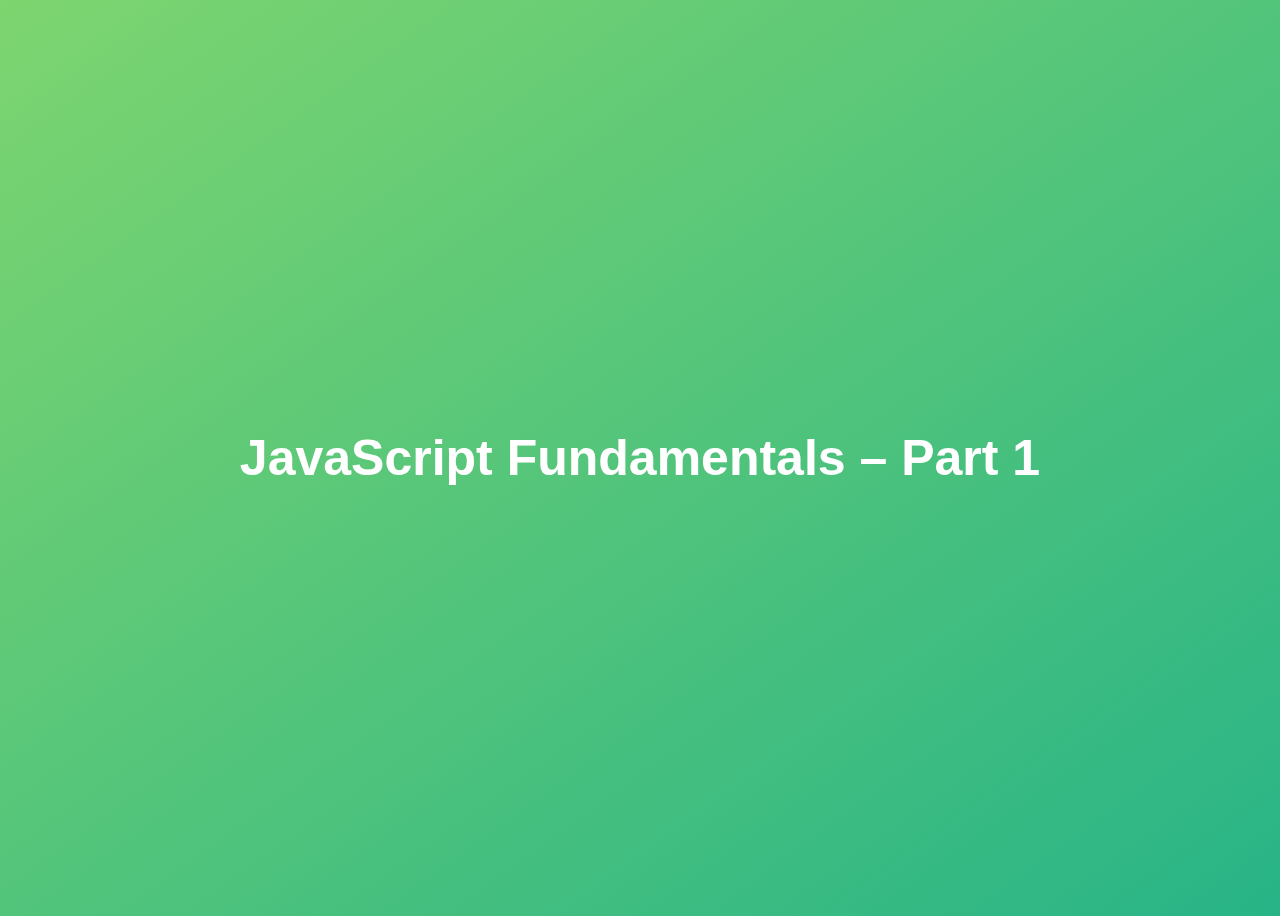
<file: 01_javascript_fundamentals_part_1/index.html>
<!DOCTYPE html>
<html lang="en">
  <head>
    <meta charset="UTF-8" />
    <meta name="viewport" content="width=device-width, initial-scale=1.0" />
    <meta http-equiv="X-UA-Compatible" content="ie=edge" />
    <title>JavaScript Fundamentals – Part 1</title>
    <style>
      body {
        height: 100vh;
        display: flex;
        align-items: center;
        background: linear-gradient(to top left, #28b487, #7dd56f);
      }
      h1 {
        font-family: sans-serif;
        font-size: 50px;
        line-height: 1.3;
        width: 100%;
        padding: 30px;
        text-align: center;
        color: white;
      }
    </style>
  </head>
  <body>
    <h1>JavaScript Fundamentals – Part 1</h1>
    <!--<script src="script.js"></script>-->
    <!--<script src="script2.js"></script>-->
    <!--<script src="script3.js"></script>-->
    <!--<script src="assignments.js"></script>-->
    <!--<script src="coding_challenge_1.js"></script>-->
    <!--<script src="coding_challenge_2.js"></script>-->
    <!--<script src="coding_challenge_3.js"></script>-->
    <script src="coding_challenge_4.js"></script>
  </body>
</html>
</file>
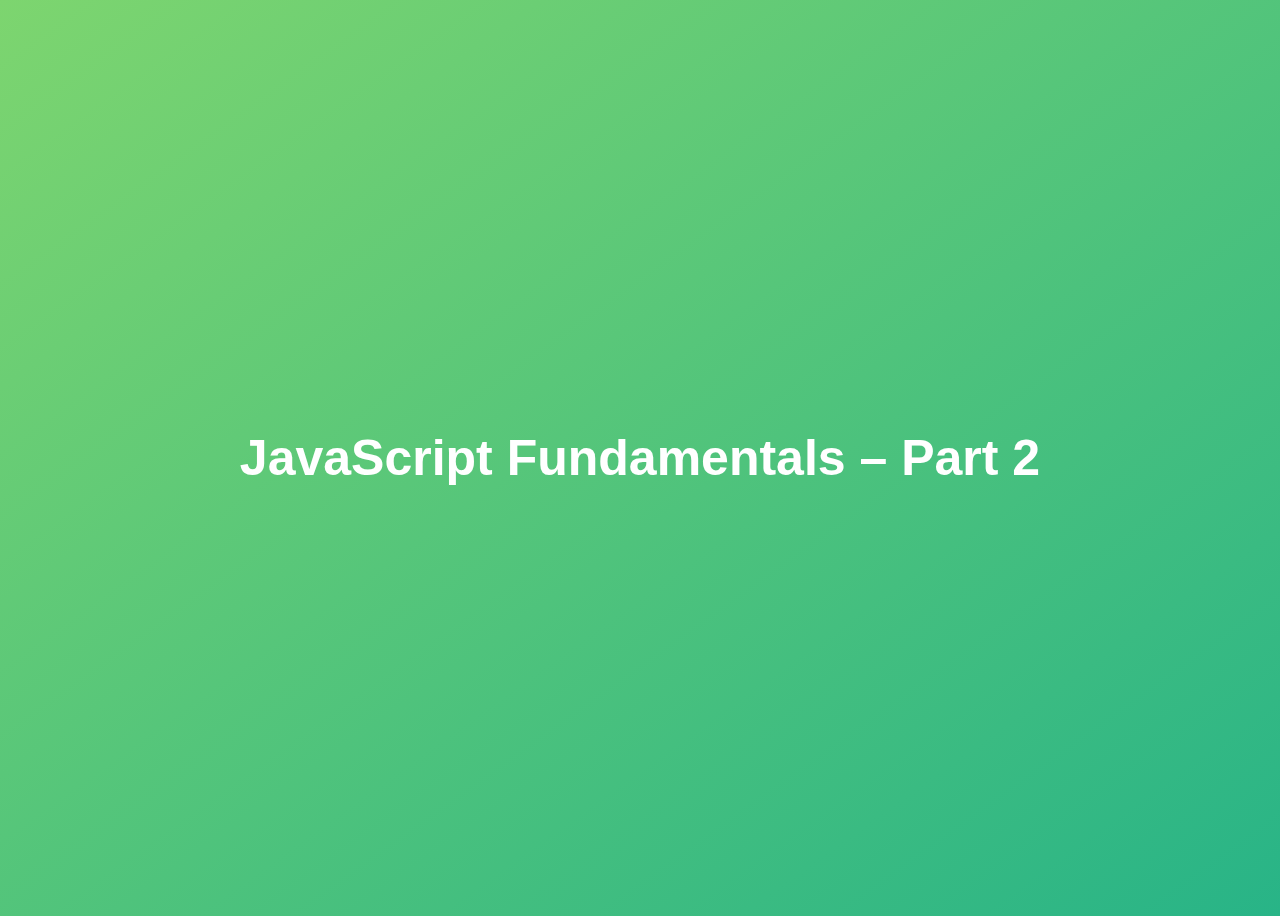
<file: 02_javascript_fundamentals_part_2/index.html>
<!DOCTYPE html>
<html lang="en">
  <head>
    <meta charset="UTF-8" />
    <meta name="viewport" content="width=device-width, initial-scale=1.0" />
    <meta http-equiv="X-UA-Compatible" content="ie=edge" />
    <title>JavaScript Fundamentals – Part 2</title>
    <style>
      body {
        height: 100vh;
        display: flex;
        align-items: center;
        background: linear-gradient(to top left, #28b487, #7dd56f);
      }
      h1 {
        font-family: sans-serif;
        font-size: 50px;
        line-height: 1.3;
        width: 100%;
        padding: 30px;
        text-align: center;
        color: white;
      }
    </style>
  </head>
  <body>
    <h1>JavaScript Fundamentals – Part 2</h1>
    <!--<script src="script.js"></script>-->
    <!--<script src="script2.js"></script>-->
    <!--<script src="script3.js"></script>-->
    <!--<script src="assignments.js"></script>-->
    <!--<script src="coding_challenge_1.js"></script>-->
    <!--<script src="coding_challenge_2.js"></script>-->
    <!--<script src="coding_challenge_3.js"></script>-->
    <script src="coding_challenge_4.js"></script>
  </body>
</html>
</file>
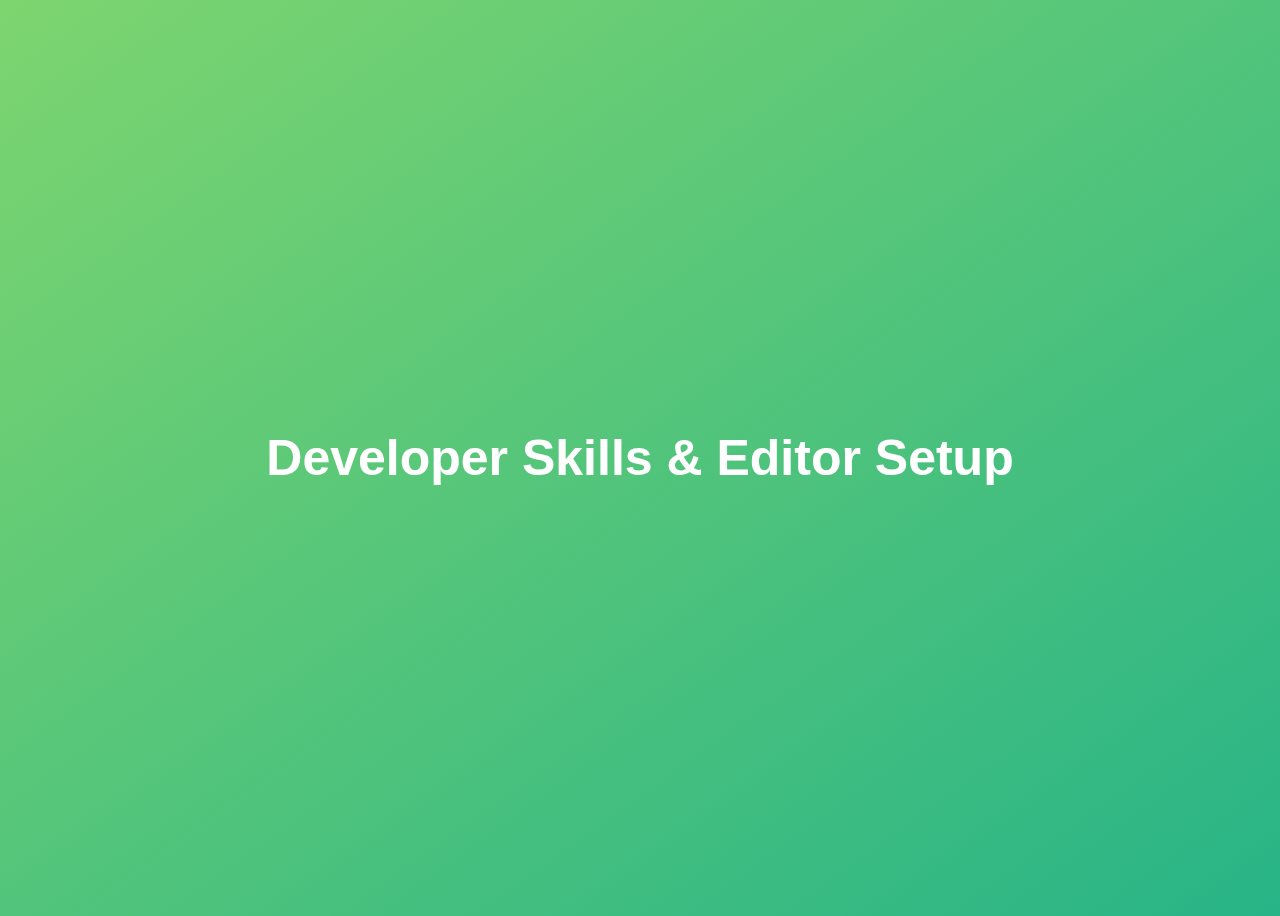
<file: 03_developer_skills/index.html>
<!DOCTYPE html>
<html lang="en">
  <head>
    <meta charset="UTF-8" />
    <meta name="viewport" content="width=device-width, initial-scale=1.0" />
    <meta http-equiv="X-UA-Compatible" content="ie=edge" />
    <title>Developer Skills & Editor Setup</title>
    <style>
      body {
        height: 100vh;
        display: flex;
        align-items: center;
        background: linear-gradient(to top left, #28b487, #7dd56f);
      }
      h1 {
        font-family: sans-serif;
        font-size: 50px;
        line-height: 1.3;
        width: 100%;
        padding: 30px;
        text-align: center;
        color: white;
      }
    </style>
  </head>
  <body>
    <h1>Developer Skills & Editor Setup</h1>
    <!--<script src="script.js"></script>-->
    <!--<script src="script2.js"></script>-->
    <script src="coding_challenge.js"></script>
  </body>
</html>
</file>
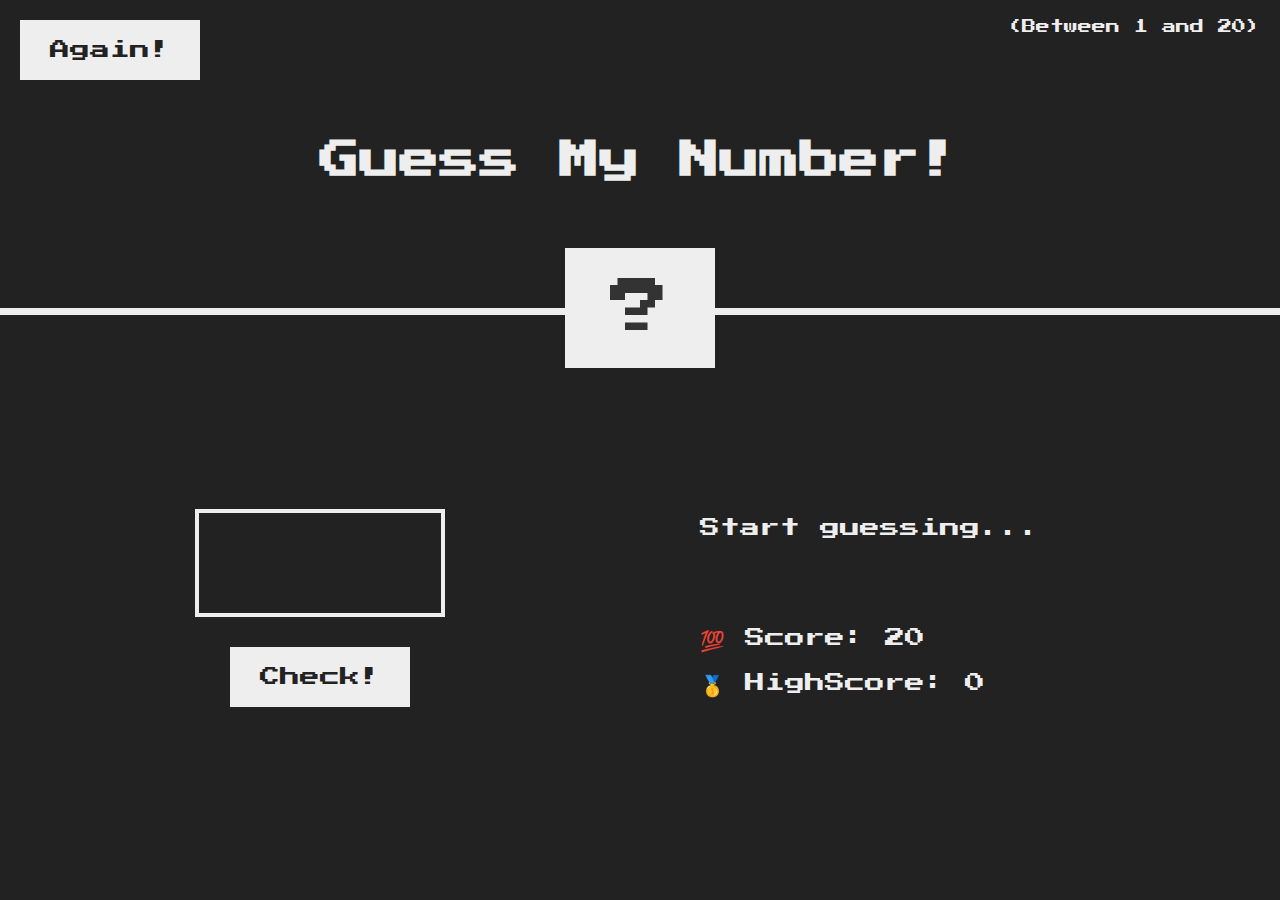
<file: 05_guess_my_number/index.html>
<!DOCTYPE html>
<html lang="en">
  <head>
    <meta charset="UTF-8" />
    <meta name="viewport" content="width=device-width, initial-scale=1.0" />
    <meta http-equiv="X-UA-Compatible" content="ie=edge" />
    <link rel="stylesheet" href="style.css" />
    <title>Guess My Number!</title>
  </head>
  <body>
    <header>
      <h1>Guess My Number!</h1>
      <p class="between">(Between 1 and 20)</p>
      <button class="btn again">Again!</button>
      <div class="number">?</div>
    </header>
    <main>
      <section class="left">
        <input type="number" class="guess" />
        <button class="btn check">Check!</button>
      </section>
      <section class="right">
        <p class="message">Start guessing...</p>
        <p class="label-score">💯 Score: <span class="score">20</span></p>
        <p class="label-highscore">
          🥇 HighScore: <span class="highscore">0</span>
        </p>
      </section>
    </main>
    <script src="script.js"></script>
  </body>
</html>
</file>
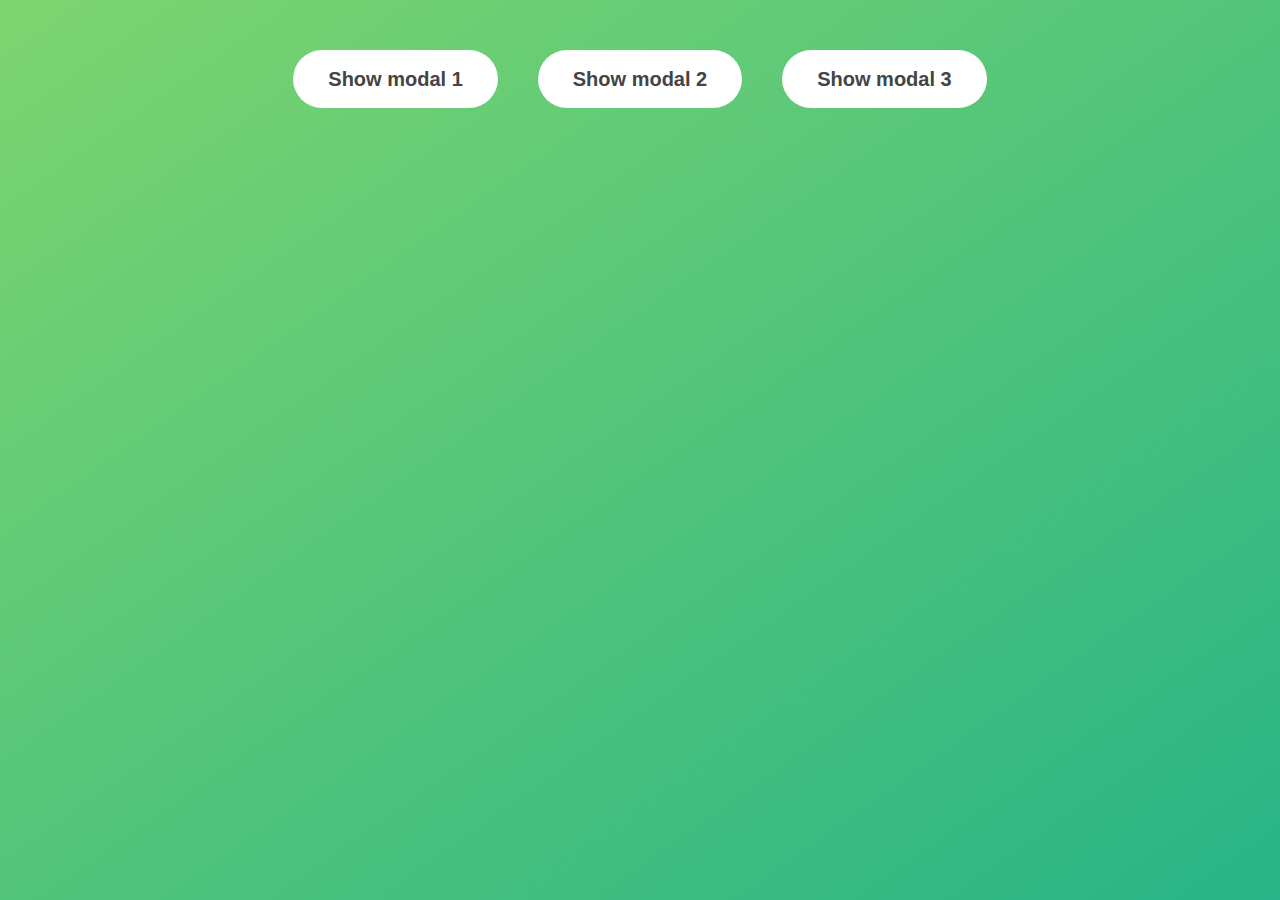
<file: 06_modal/index.html>
<!DOCTYPE html>
<html lang="en">
  <head>
    <meta charset="UTF-8" />
    <meta name="viewport" content="width=device-width, initial-scale=1.0" />
    <meta http-equiv="X-UA-Compatible" content="ie=edge" />
    <link rel="stylesheet" href="style.css" />
    <title>Modal window</title>
  </head>
  <body>
    <button class="show-modal">Show modal 1</button>
    <button class="show-modal">Show modal 2</button>
    <button class="show-modal">Show modal 3</button>

    <div class="modal hidden">
      <button class="close-modal">&times;</button>
      <h1>I'm a modal window 😍</h1>
      <p>
        Lorem ipsum dolor sit amet, consectetur adipisicing elit, sed do eiusmod
        tempor incididunt ut labore et dolore magna aliqua. Ut enim ad minim
        veniam, quis nostrud exercitation ullamco laboris nisi ut aliquip ex ea
        commodo consequat. Duis aute irure dolor in reprehenderit in voluptate
        velit esse cillum dolore eu fugiat nulla pariatur. Excepteur sint
        occaecat cupidatat non proident, sunt in culpa qui officia deserunt
        mollit anim id est laborum.
      </p>
    </div>
    <div class="overlay hidden"></div>

    <script src="script.js"></script>
  </body>
</html>
</file>
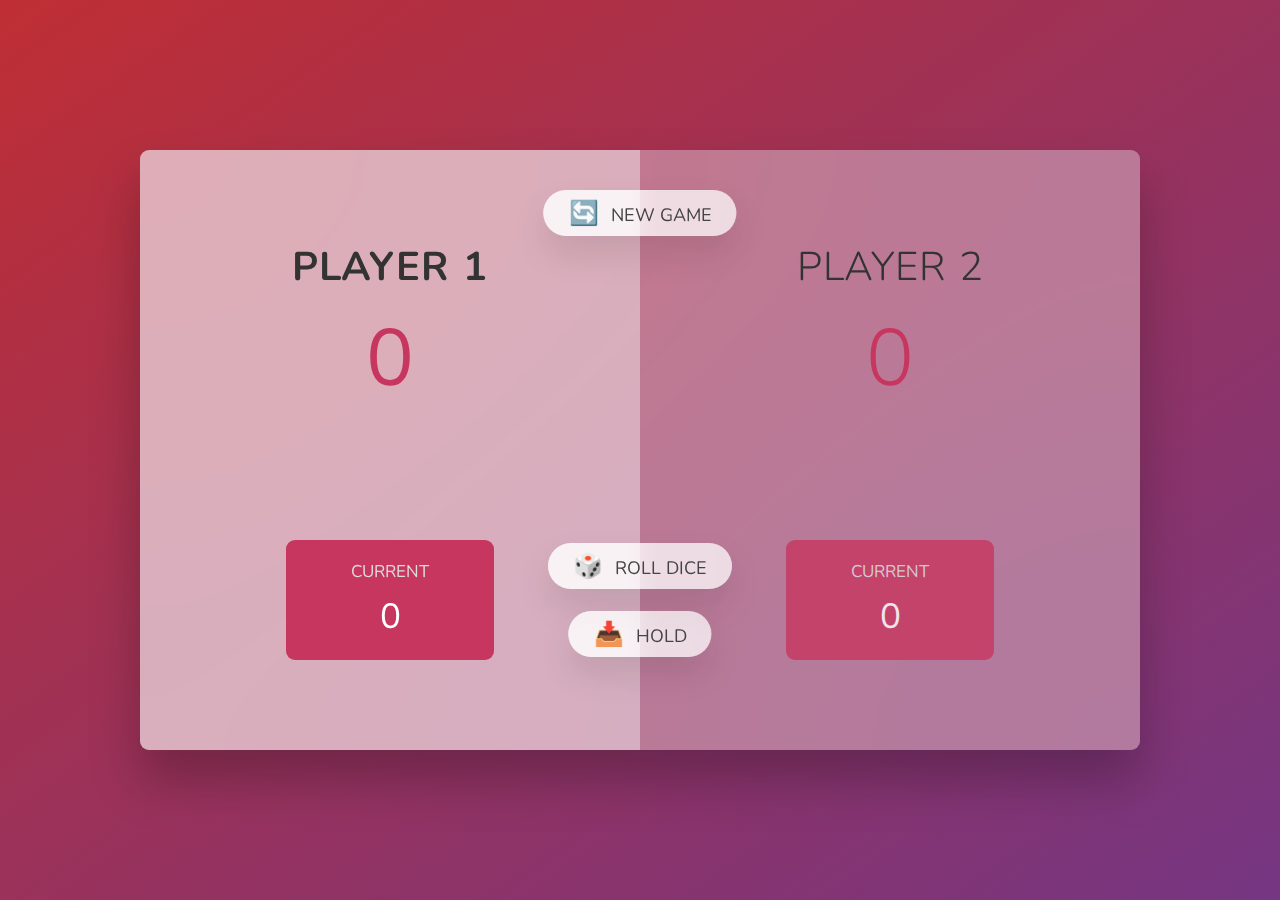
<file: 07_pig_game/index.html>
<!DOCTYPE html>
<html lang="en">
  <head>
    <meta charset="UTF-8" />
    <meta name="viewport" content="width=device-width, initial-scale=1.0" />
    <meta http-equiv="X-UA-Compatible" content="ie=edge" />
    <link rel="stylesheet" href="style.css" />
    <title>Pig Game</title>
  </head>
  <body>
    <main>
      <section class="player player--0 player--active">
        <h2 class="name" id="name--0">Player 1</h2>
        <p class="score" id="score--0">43</p>
        <div class="current">
          <p class="current-label">Current</p>
          <p class="current-score" id="current--0">0</p>
        </div>
      </section>
      <section class="player player--1">
        <h2 class="name" id="name--1">Player 2</h2>
        <p class="score" id="score--1">24</p>
        <div class="current">
          <p class="current-label">Current</p>
          <p class="current-score" id="current--1">0</p>
        </div>
      </section>

      <img src="dice-5.png" alt="Playing dice" class="dice" />
      <button class="btn btn--new">🔄 New game</button>
      <button class="btn btn--roll">🎲 Roll dice</button>
      <button class="btn btn--hold">📥 Hold</button>
    </main>
    <script src="script.js"></script>
  </body>
</html>
</file>
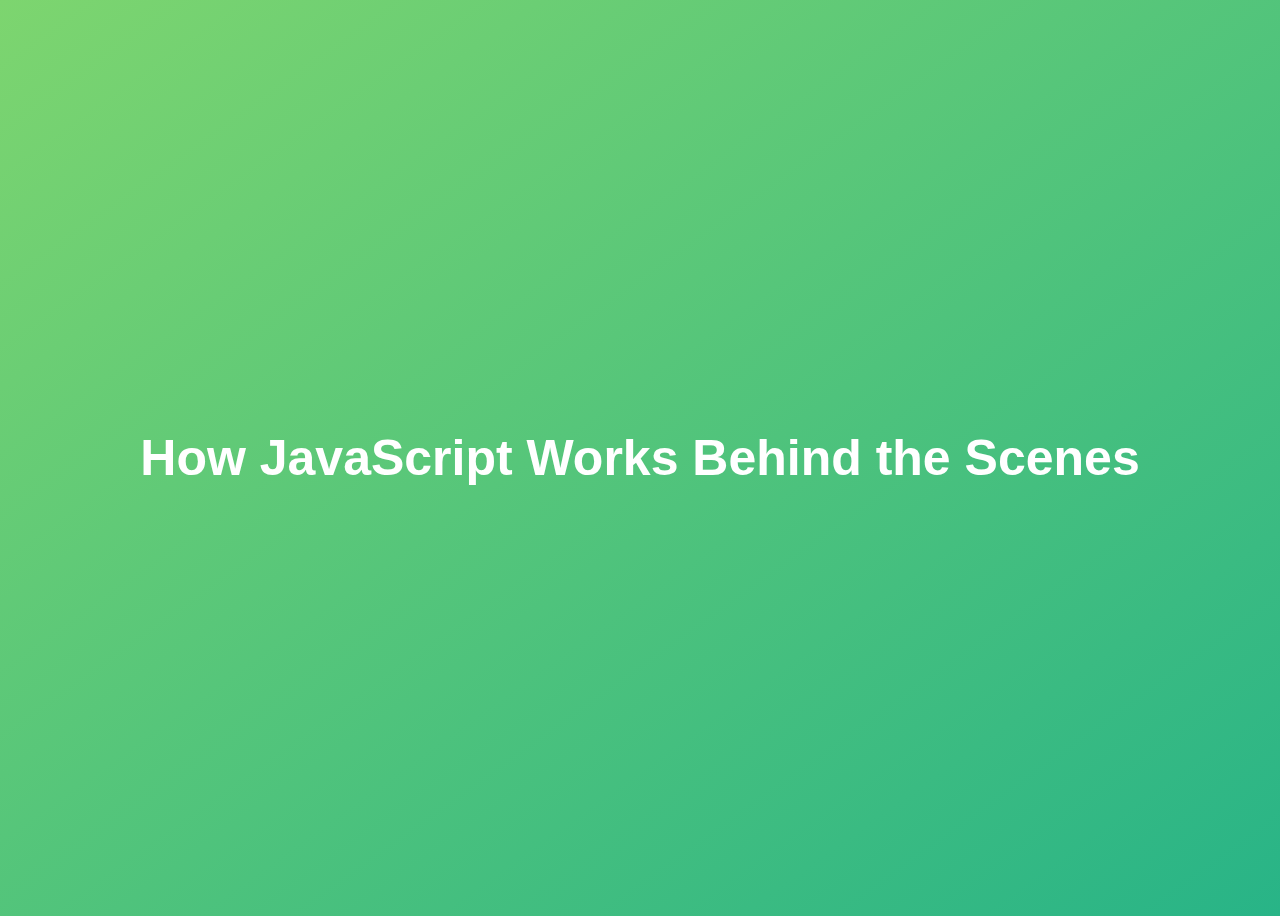
<file: 08_behind_the_scenes/index.html>
<!DOCTYPE html>
<html lang="en">
  <head>
    <meta charset="UTF-8" />
    <meta name="viewport" content="width=device-width, initial-scale=1.0" />
    <meta http-equiv="X-UA-Compatible" content="ie=edge" />
    <title>How JavaScript Works Behind the Scenes</title>
    <style>
      body {
        height: 100vh;
        display: flex;
        align-items: center;
        background: linear-gradient(to top left, #28b487, #7dd56f);
      }
      h1 {
        font-family: sans-serif;
        font-size: 50px;
        line-height: 1.3;
        width: 100%;
        padding: 30px;
        text-align: center;
        color: white;
      }
    </style>
  </head>
  <body>
    <h1>How JavaScript Works Behind the Scenes</h1>
    <!--<script src="script.js"></script>-->
    <!--<script src="script2.js"></script>-->
    <script src="script3.js"></script>
  </body>
</html>
</file>
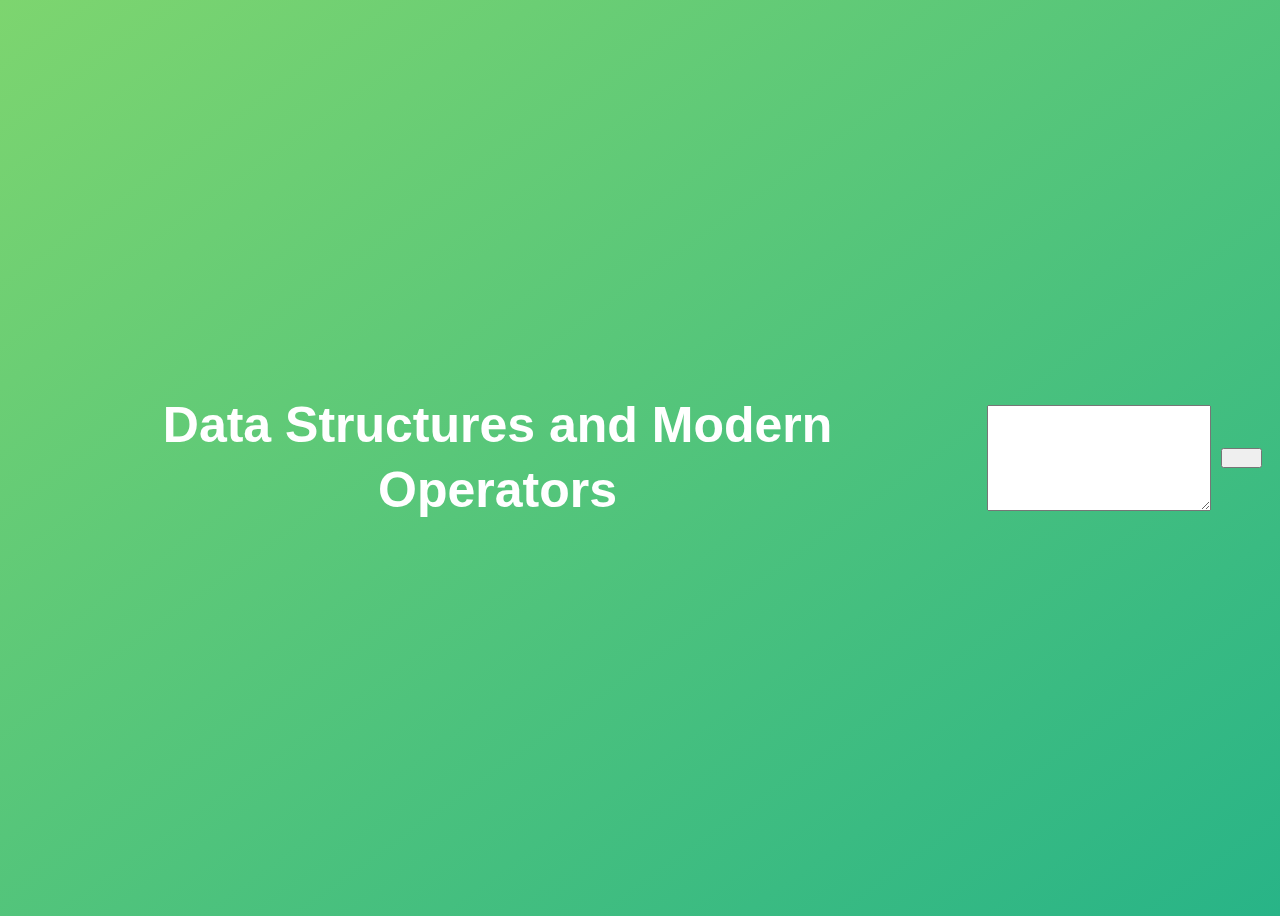
<file: 09_data_structures_operators/index.html>
<!DOCTYPE html>
<html lang="en">
  <head>
    <meta charset="UTF-8" />
    <meta name="viewport" content="width=device-width, initial-scale=1.0" />
    <meta http-equiv="X-UA-Compatible" content="ie=edge" />
    <title>Data Structures and Modern Operators</title>
    <style>
      body {
        height: 100vh;
        display: flex;
        align-items: center;
        background: linear-gradient(to top left, #28b487, #7dd56f);
      }
      h1 {
        font-family: sans-serif;
        font-size: 50px;
        line-height: 1.3;
        width: 100%;
        padding: 30px;
        text-align: center;
        color: white;
      }
      button {
        width: 50px;
        height: 20px;
        margin: 10px;
      }
      textarea {
        width: 300px;
        height: 100px;
      }
    </style>
  </head>
  <body>
    <h1>Data Structures and Modern Operators</h1>
    <!--<script src="script.js"></script>-->
    <!--<script src="script2.js"></script>-->
    <!--<script src="script3.js"></script>-->
    <!--<script src="script4.js"></script>-->
    <!--<script src="coding_challenge.js"></script>-->
    <!--<script src="coding_challenge2.js"></script>-->
    <!--<script src="coding_challenge3.js"></script>-->
    <script src="coding_challenge4.js"></script>
  </body>
</html>
</file>
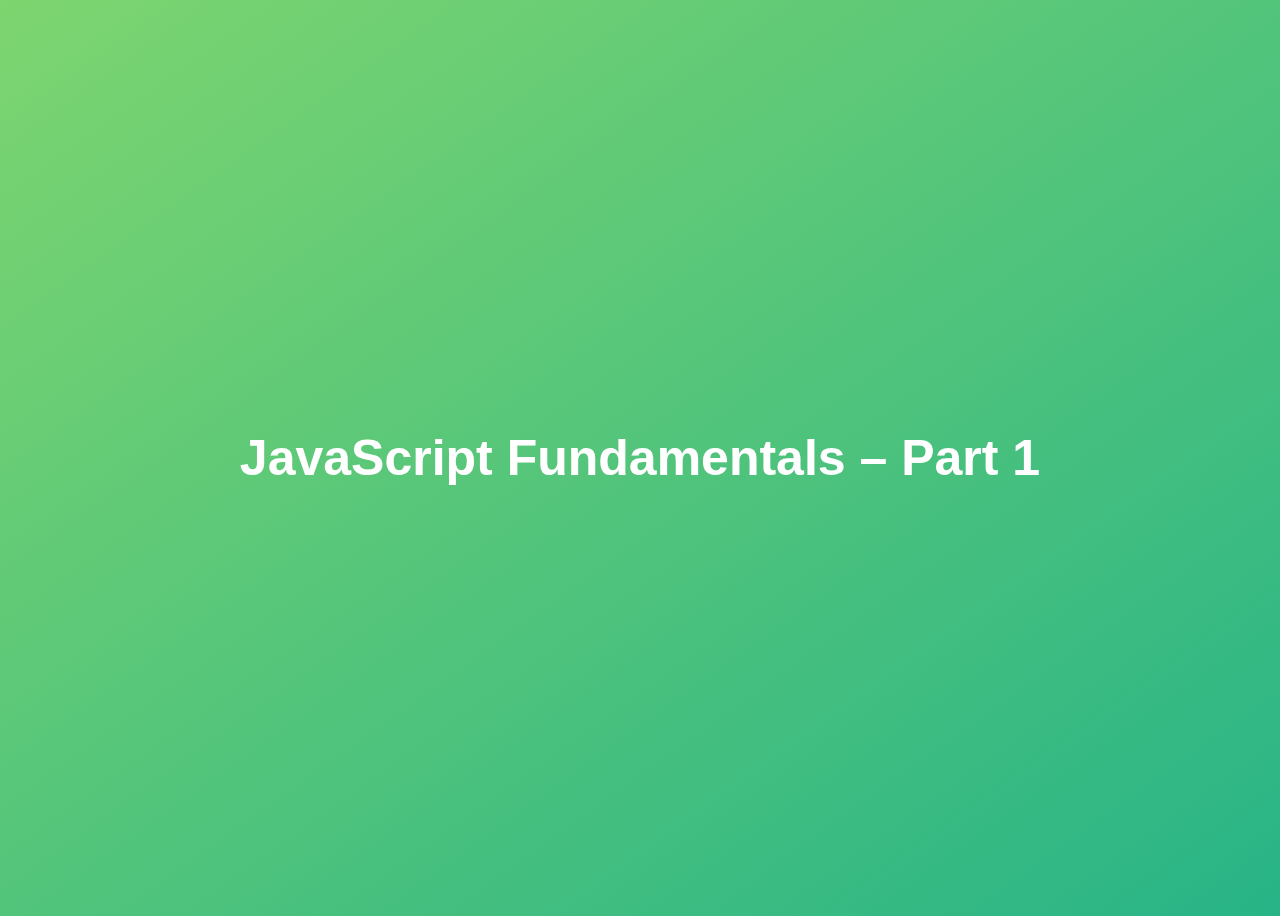
<file: complete-javascript-course/01-Fundamentals-Part-1/final/index.html>
<!DOCTYPE html>
<html lang="en">
  <head>
    <meta charset="UTF-8" />
    <meta name="viewport" content="width=device-width, initial-scale=1.0" />
    <meta http-equiv="X-UA-Compatible" content="ie=edge" />
    <title>JavaScript Fundamentals – Part 1</title>
    <style>
      body {
        height: 100vh;
        display: flex;
        align-items: center;
        background: linear-gradient(to top left, #28b487, #7dd56f);
      }
      h1 {
        font-family: sans-serif;
        font-size: 50px;
        line-height: 1.3;
        width: 100%;
        padding: 30px;
        text-align: center;
        color: white;
      }
    </style>
  </head>
  <body>
    <h1>JavaScript Fundamentals – Part 1</h1>

    <script src="script.js"></script>
  </body>
</html>
</file>
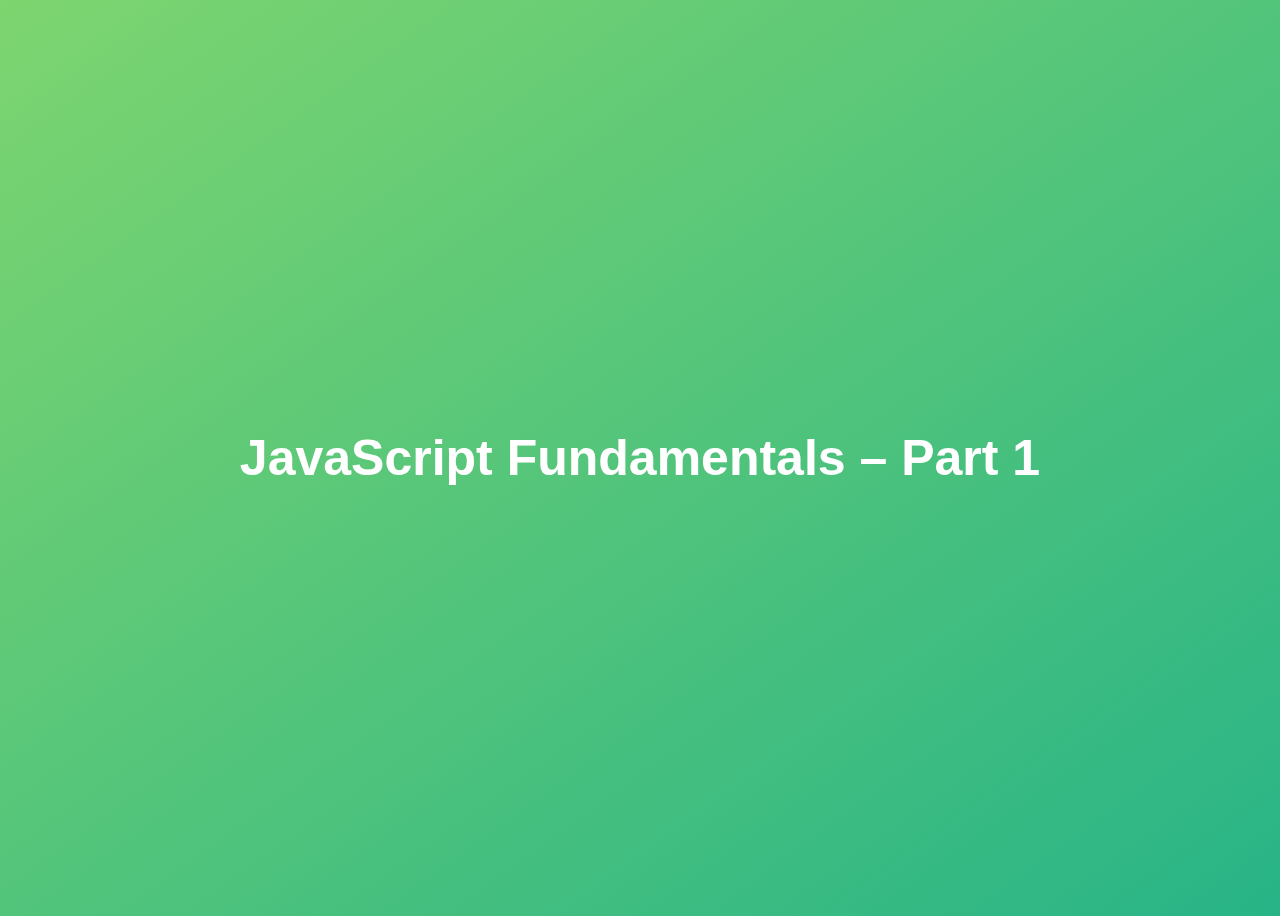
<file: complete-javascript-course/01-Fundamentals-Part-1/starter/index.html>
<!DOCTYPE html>
<html lang="en">
  <head>
    <meta charset="UTF-8" />
    <meta name="viewport" content="width=device-width, initial-scale=1.0" />
    <meta http-equiv="X-UA-Compatible" content="ie=edge" />
    <title>JavaScript Fundamentals – Part 1</title>
    <style>
      body {
        height: 100vh;
        display: flex;
        align-items: center;
        background: linear-gradient(to top left, #28b487, #7dd56f);
      }
      h1 {
        font-family: sans-serif;
        font-size: 50px;
        line-height: 1.3;
        width: 100%;
        padding: 30px;
        text-align: center;
        color: white;
      }
    </style>
  </head>
  <body>
    <h1>JavaScript Fundamentals – Part 1</h1>
  </body>
</html>
</file>
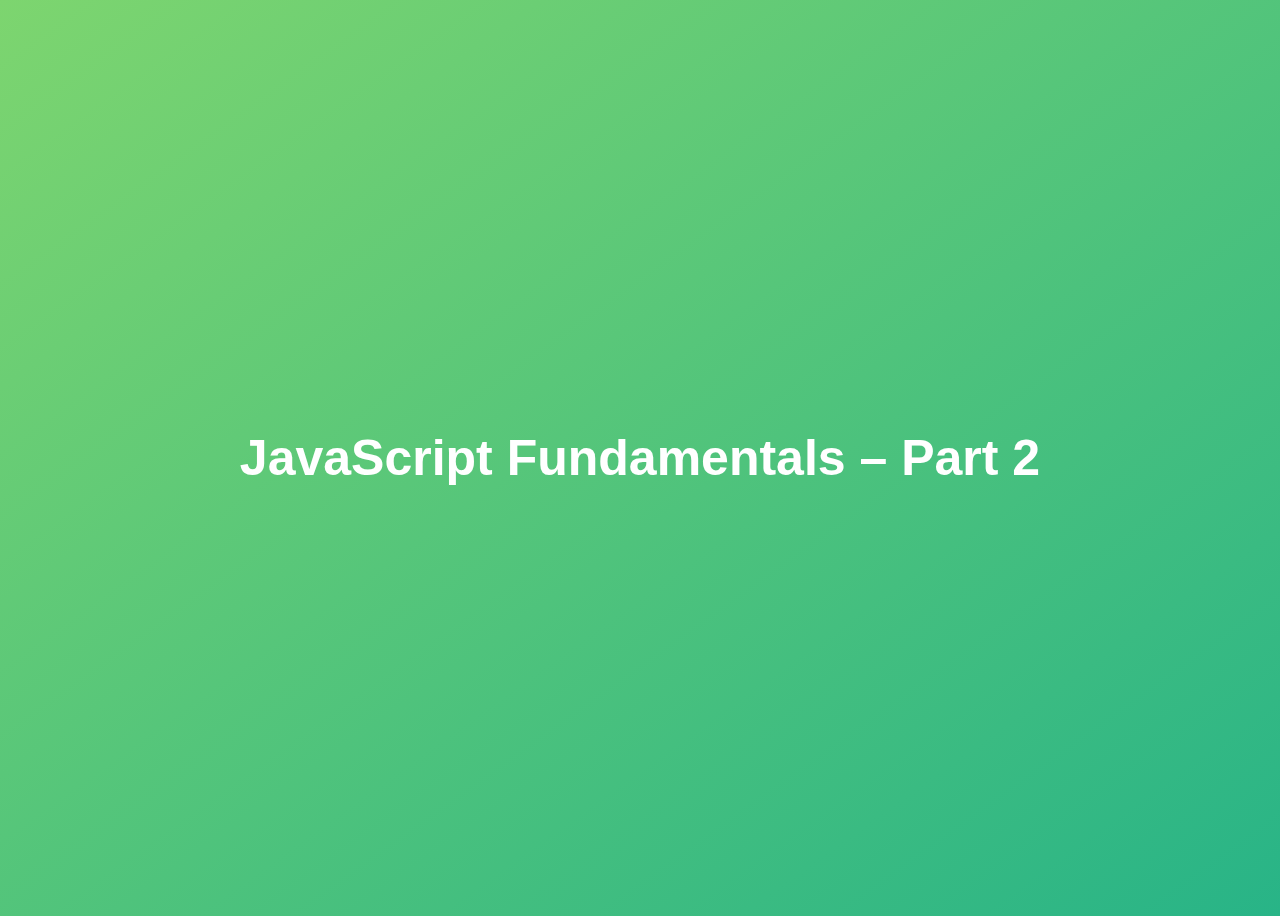
<file: complete-javascript-course/02-Fundamentals-Part-2/final/index.html>
<!DOCTYPE html>
<html lang="en">
  <head>
    <meta charset="UTF-8" />
    <meta name="viewport" content="width=device-width, initial-scale=1.0" />
    <meta http-equiv="X-UA-Compatible" content="ie=edge" />
    <title>JavaScript Fundamentals – Part 2</title>
    <style>
      body {
        height: 100vh;
        display: flex;
        align-items: center;
        background: linear-gradient(to top left, #28b487, #7dd56f);
      }
      h1 {
        font-family: sans-serif;
        font-size: 50px;
        line-height: 1.3;
        width: 100%;
        padding: 30px;
        text-align: center;
        color: white;
      }
    </style>
  </head>
  <body>
    <h1>JavaScript Fundamentals – Part 2</h1>
    <script src="script.js"></script>
  </body>
</html>
</file>
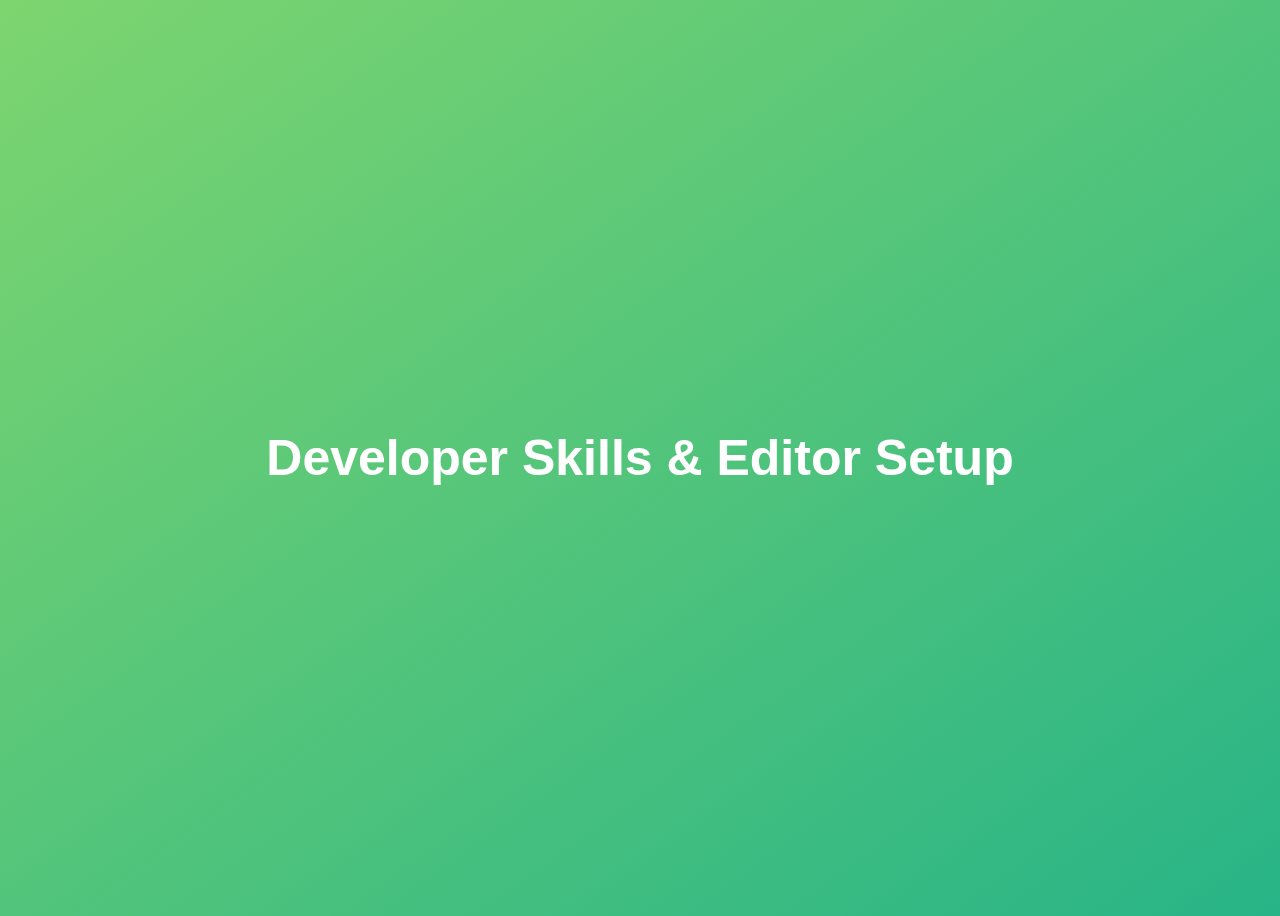
<file: complete-javascript-course/03-Developer-Skills/final/index.html>
<!DOCTYPE html>
<html lang="en">
  <head>
    <meta charset="UTF-8" />
    <meta name="viewport" content="width=device-width, initial-scale=1.0" />
    <meta http-equiv="X-UA-Compatible" content="ie=edge" />
    <title>Developer Skills & Editor Setup</title>
    <style>
      body {
        height: 100vh;
        display: flex;
        align-items: center;
        background: linear-gradient(to top left, #28b487, #7dd56f);
      }
      h1 {
        font-family: sans-serif;
        font-size: 50px;
        line-height: 1.3;
        width: 100%;
        padding: 30px;
        text-align: center;
        color: white;
      }
    </style>
  </head>
  <body>
    <h1>Developer Skills & Editor Setup</h1>
    <script src="script.js"></script>
  </body>
</html>
</file>
<file: 05_guess_my_number/style.css>
@import url('https://fonts.googleapis.com/css?family=Press+Start+2P&display=swap');

* {
  margin: 0;
  padding: 0;
  box-sizing: inherit;
}

html {
  font-size: 62.5%;
  box-sizing: border-box;
}

body {
  font-family: 'Press Start 2P', sans-serif;
  color: #eee;
  background-color: #222;
  /* background-color: #60b347; */
}

/* LAYOUT */
header {
  position: relative;
  height: 35vh;
  border-bottom: 7px solid #eee;
}

main {
  height: 65vh;
  color: #eee;
  display: flex;
  align-items: center;
  justify-content: space-around;
}

.left {
  width: 52rem;
  display: flex;
  flex-direction: column;
  align-items: center;
}

.right {
  width: 52rem;
  font-size: 2rem;
}

/* ELEMENTS STYLE */
h1 {
  font-size: 4rem;
  text-align: center;
  position: absolute;
  width: 100%;
  top: 52%;
  left: 50%;
  transform: translate(-50%, -50%);
}

.number {
  background: #eee;
  color: #333;
  font-size: 6rem;
  width: 15rem;
  padding: 3rem 0rem;
  text-align: center;
  position: absolute;
  bottom: 0;
  left: 50%;
  transform: translate(-50%, 50%);
}

.between {
  font-size: 1.4rem;
  position: absolute;
  top: 2rem;
  right: 2rem;
}

.again {
  position: absolute;
  top: 2rem;
  left: 2rem;
}

.guess {
  background: none;
  border: 4px solid #eee;
  font-family: inherit;
  color: inherit;
  font-size: 5rem;
  padding: 2.5rem;
  width: 25rem;
  text-align: center;
  display: block;
  margin-bottom: 3rem;
}

.btn {
  border: none;
  background-color: #eee;
  color: #222;
  font-size: 2rem;
  font-family: inherit;
  padding: 2rem 3rem;
  cursor: pointer;
}

.btn:hover {
  background-color: #ccc;
}

.message {
  margin-bottom: 8rem;
  height: 3rem;
}

.label-score {
  margin-bottom: 2rem;
}
</file>
<file: 06_modal/style.css>
* {
  margin: 0;
  padding: 0;
  box-sizing: inherit;
}

html {
  font-size: 62.5%;
  box-sizing: border-box;
}

body {
  font-family: sans-serif;
  color: #333;
  line-height: 1.5;
  height: 100vh;
  position: relative;
  display: flex;
  align-items: flex-start;
  justify-content: center;
  background: linear-gradient(to top left, #28b487, #7dd56f);
}

.show-modal {
  font-size: 2rem;
  font-weight: 600;
  padding: 1.75rem 3.5rem;
  margin: 5rem 2rem;
  border: none;
  background-color: #fff;
  color: #444;
  border-radius: 10rem;
  cursor: pointer;
}

.close-modal {
  position: absolute;
  top: 1.2rem;
  right: 2rem;
  font-size: 5rem;
  color: #333;
  cursor: pointer;
  border: none;
  background: none;
}

h1 {
  font-size: 2.5rem;
  margin-bottom: 2rem;
}

p {
  font-size: 1.8rem;
}

/* -------------------------- */
/* CLASSES TO MAKE MODAL WORK */
.hidden {
  display: none;
}

.modal {
  position: absolute;
  top: 50%;
  left: 50%;
  transform: translate(-50%, -50%);
  width: 70%;

  background-color: white;
  padding: 6rem;
  border-radius: 5px;
  box-shadow: 0 3rem 5rem rgba(0, 0, 0, 0.3);
  z-index: 10;
}

.overlay {
  position: absolute;
  top: 0;
  left: 0;
  width: 100%;
  height: 100%;
  background-color: rgba(0, 0, 0, 0.6);
  backdrop-filter: blur(3px);
  z-index: 5;
}
</file>
<file: 07_pig_game/style.css>
@import url('https://fonts.googleapis.com/css2?family=Nunito&display=swap');

* {
  margin: 0;
  padding: 0;
  box-sizing: inherit;
}

html {
  font-size: 62.5%;
  box-sizing: border-box;
}

body {
  font-family: 'Nunito', sans-serif;
  font-weight: 400;
  height: 100vh;
  color: #333;
  background-image: linear-gradient(to top left, #753682 0%, #bf2e34 100%);
  display: flex;
  align-items: center;
  justify-content: center;
}

/* LAYOUT */
main {
  position: relative;
  width: 100rem;
  height: 60rem;
  background-color: rgba(255, 255, 255, 0.35);
  backdrop-filter: blur(200px);
  filter: blur();
  box-shadow: 0 3rem 5rem rgba(0, 0, 0, 0.25);
  border-radius: 9px;
  overflow: hidden;
  display: flex;
}

.player {
  flex: 50%;
  padding: 9rem;
  display: flex;
  flex-direction: column;
  align-items: center;
  transition: all 0.75s;
}

/* ELEMENTS */
.name {
  position: relative;
  font-size: 4rem;
  text-transform: uppercase;
  letter-spacing: 1px;
  word-spacing: 2px;
  font-weight: 300;
  margin-bottom: 1rem;
}

.score {
  font-size: 8rem;
  font-weight: 300;
  color: #c7365f;
  margin-bottom: auto;
}

.player--active {
  background-color: rgba(255, 255, 255, 0.4);
}
.player--active .name {
  font-weight: 700;
}
.player--active .score {
  font-weight: 400;
}

.player--active .current {
  opacity: 1;
}

.current {
  background-color: #c7365f;
  opacity: 0.8;
  border-radius: 9px;
  color: #fff;
  width: 65%;
  padding: 2rem;
  text-align: center;
  transition: all 0.75s;
}

.current-label {
  text-transform: uppercase;
  margin-bottom: 1rem;
  font-size: 1.7rem;
  color: #ddd;
}

.current-score {
  font-size: 3.5rem;
}

/* ABSOLUTE POSITIONED ELEMENTS */
.btn {
  position: absolute;
  left: 50%;
  transform: translateX(-50%);
  color: #444;
  background: none;
  border: none;
  font-family: inherit;
  font-size: 1.8rem;
  text-transform: uppercase;
  cursor: pointer;
  font-weight: 400;
  transition: all 0.2s;

  background-color: white;
  background-color: rgba(255, 255, 255, 0.6);
  backdrop-filter: blur(10px);

  padding: 0.7rem 2.5rem;
  border-radius: 50rem;
  box-shadow: 0 1.75rem 3.5rem rgba(0, 0, 0, 0.1);
}

.btn::first-letter {
  font-size: 2.4rem;
  display: inline-block;
  margin-right: 0.7rem;
}

.btn--new {
  top: 4rem;
}
.btn--roll {
  top: 39.3rem;
}
.btn--hold {
  top: 46.1rem;
}

.btn:active {
  transform: translate(-50%, 3px);
  box-shadow: 0 1rem 2rem rgba(0, 0, 0, 0.15);
}

.btn:focus {
  outline: none;
}

.dice {
  position: absolute;
  left: 50%;
  top: 16.5rem;
  transform: translateX(-50%);
  height: 10rem;
  box-shadow: 0 2rem 5rem rgba(0, 0, 0, 0.2);
}

.player--winner {
  background-color: #2f2f2f;
}

.player--winner .name {
  font-weight: 700;
  color: #c7365f;
}

.hidden {
  display: none;
}
</file>
